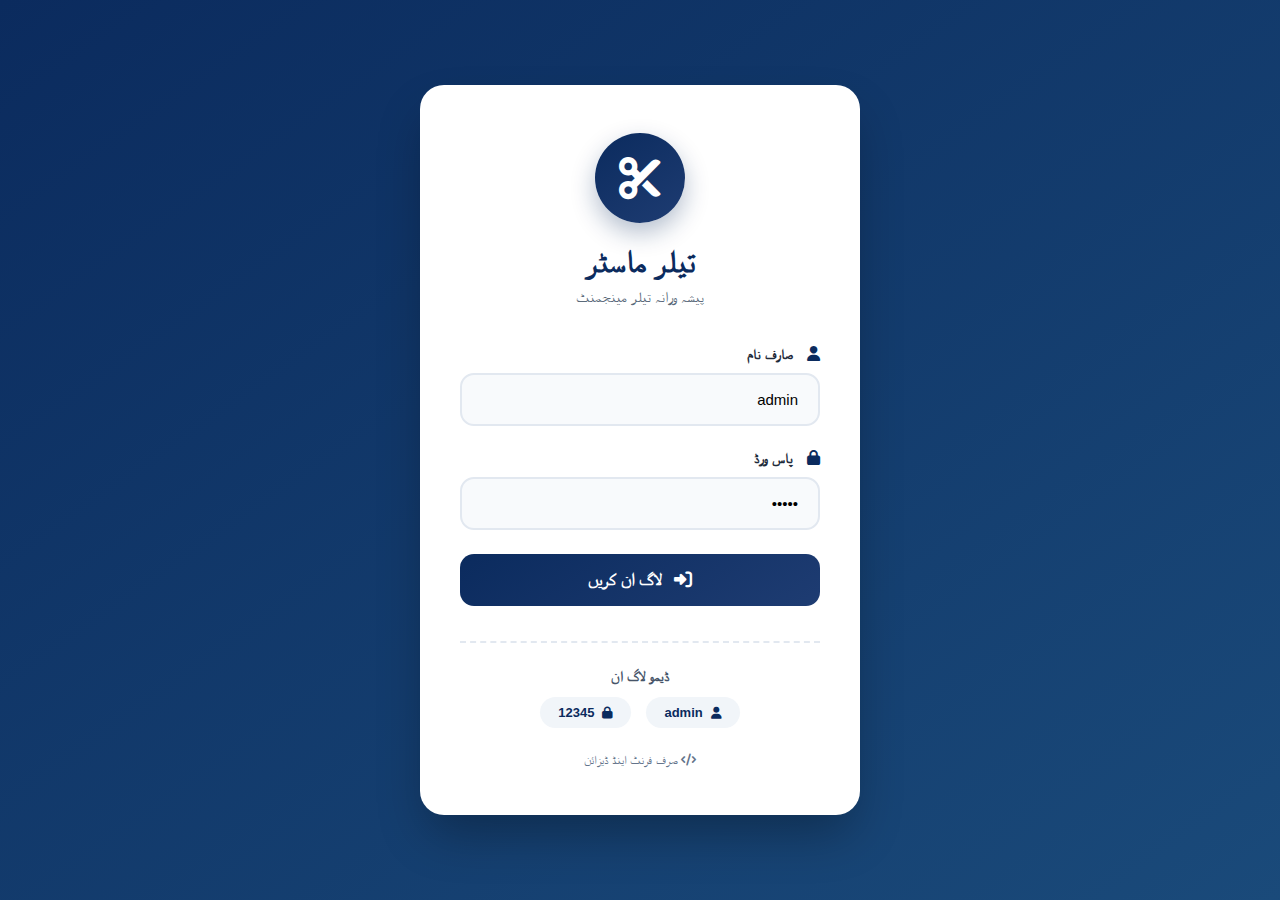
<file: templates/index.html>
<!DOCTYPE html>
<html lang="ur" dir="rtl">
<head>
    <meta charset="UTF-8">
    <meta name="viewport" content="width=device-width, initial-scale=1.0">
    <title>لاگ ان - تیلر مینجمنٹ</title>
    <link rel="stylesheet" href="https://cdnjs.cloudflare.com/ajax/libs/font-awesome/6.4.0/css/all.min.css">
    <style>
        /* گلوبل سٹائلز */
        * {
            margin: 0;
            padding: 0;
            box-sizing: border-box;
            font-family: 'Segoe UI', 'Tahoma', sans-serif;
        }

        body {
            background: linear-gradient(145deg, #0b2b5e 0%, #1a4a7a 100%);
            height: 100vh;
            display: flex;
            align-items: center;
            justify-content: center;
            padding: 20px;
        }

        /* لاگ ان کارڈ */
        .login-card {
            background: white;
            width: 100%;
            max-width: 440px;
            border-radius: 24px;
            box-shadow: 0 25px 50px -8px rgba(0, 0, 0, 0.3);
            padding: 48px 40px;
            transition: transform 0.3s;
        }

        .login-card:hover {
            transform: translateY(-5px);
        }

        /* لوگو سیکشن */
        .logo-section {
            text-align: center;
            margin-bottom: 40px;
        }

        .logo-icon {
            width: 90px;
            height: 90px;
            background: linear-gradient(145deg, #0b2b5e, #1e3c72);
            border-radius: 50%;
            display: flex;
            align-items: center;
            justify-content: center;
            margin: 0 auto 20px;
            box-shadow: 0 10px 25px rgba(11, 43, 94, 0.3);
        }

        .logo-icon i {
            font-size: 42px;
            color: white;
        }

        .logo-section h1 {
            font-size: 32px;
            font-weight: 700;
            color: #0b2b5e;
            margin-bottom: 8px;
            letter-spacing: 1px;
        }

        .logo-section p {
            color: #5a6a7a;
            font-size: 15px;
            font-weight: 500;
        }

        /* فارم گروپ */
        .form-group {
            margin-bottom: 24px;
        }

        .form-group label {
            display: block;
            margin-bottom: 10px;
            color: #1e2a3a;
            font-weight: 600;
            font-size: 14px;
        }

        .form-group label i {
            margin-left: 10px;
            color: #0b2b5e;
            font-size: 15px;
        }

        /* انپٹ فیلڈز */
        .input-field {
            width: 100%;
            padding: 16px 20px;
            border: 2px solid #e2e8f0;
            border-radius: 14px;
            font-size: 15px;
            transition: all 0.3s;
            background: #f8fafc;
        }

        .input-field:focus {
            border-color: #0b2b5e;
            background: white;
            outline: none;
            box-shadow: 0 0 0 4px rgba(11, 43, 94, 0.1);
        }

        .input-field::placeholder {
            color: #94a3b8;
            font-size: 14px;
        }

        /* لاگ ان بٹن */
        .login-btn {
            width: 100%;
            padding: 16px;
            background: linear-gradient(145deg, #0b2b5e, #1e3c72);
            border: none;
            border-radius: 14px;
            color: white;
            font-size: 17px;
            font-weight: 700;
            display: flex;
            align-items: center;
            justify-content: center;
            gap: 12px;
            cursor: pointer;
            transition: all 0.3s;
            margin-top: 16px;
        }

        .login-btn:hover {
            background: linear-gradient(145deg, #0e3570, #1e3c72);
            box-shadow: 0 15px 30px rgba(11, 43, 94, 0.3);
        }

        .login-btn i {
            font-size: 18px;
        }

        /* ڈیمو کریڈینشل */
        .demo-box {
            margin-top: 35px;
            padding-top: 25px;
            border-top: 2px dashed #e2e8f0;
            text-align: center;
        }

        .demo-box p {
            color: #475569;
            font-size: 14px;
            margin-bottom: 12px;
            font-weight: 600;
        }

        .credentials {
            display: flex;
            gap: 15px;
            justify-content: center;
            flex-wrap: wrap;
        }

        .cred-badge {
            background: #f1f5f9;
            padding: 8px 18px;
            border-radius: 50px;
            font-size: 13px;
            color: #0b2b5e;
            font-weight: 700;
            display: flex;
            align-items: center;
            gap: 8px;
        }

        .cred-badge i {
            color: #0b2b5e;
            font-size: 12px;
        }

        /* فوٹر */
        .footer-text {
            margin-top: 25px;
            text-align: center;
            color: #64748b;
            font-size: 12px;
        }

        /* ریسپانسیو */
        @media (max-width: 480px) {
            .login-card {
                padding: 35px 25px;
            }
            
            .logo-section h1 {
                font-size: 26px;
            }
            
            .logo-icon {
                width: 70px;
                height: 70px;
            }
            
            .logo-icon i {
                font-size: 32px;
            }
        }
    </style>
</head>
<body>
    <div class="login-card">
        <!-- لوگو -->
        <div class="logo-section">
            <div class="logo-icon">
                <i class="fas fa-cut"></i>
            </div>
            <h1>تیلر ماسٹر</h1>
            <p>پیشہ ورانہ تیلر مینجمنٹ</p>
        </div>

        <!-- لاگ ان فارم - صرف ڈسپلے کے لیے -->
        <form>
            <!-- صارف نام -->
            <div class="form-group">
                <label>
                    <i class="fas fa-user"></i>
                    صارف نام
                </label>
                <input type="text" class="input-field" placeholder="اپنا صارف نام درج کریں" value="admin" readonly onfocus="this.removeAttribute('readonly')">
            </div>

            <!-- پاس ورڈ -->
            <div class="form-group">
                <label>
                    <i class="fas fa-lock"></i>
                    پاس ورڈ
                </label>
                <input type="password" class="input-field" placeholder="اپنا پاس ورڈ درج کریں" value="12345" readonly onfocus="this.removeAttribute('readonly')">
            </div>

            <!-- لاگ ان بٹن - صرف ڈیزائن -->
            <button type="button" class="login-btn" onclick="alert('یہ صرف ڈیزائن ہے۔ بیک اینڈ نہیں ہے۔')">
                <i class="fas fa-sign-in-alt"></i>
                لاگ ان کریں
            </button>
        </form>

        <!-- ڈیمو کریڈینشل -->
        <div class="demo-box">
            <p>ڈیمو لاگ ان</p>
            <div class="credentials">
                <span class="cred-badge">
                    <i class="fas fa-user"></i>
                    admin
                </span>
                <span class="cred-badge">
                    <i class="fas fa-lock"></i>
                    12345
                </span>
            </div>
        </div>

        <!-- فوٹر -->
        <div class="footer-text">
            <i class="fas fa-code"></i>
            صرف فرنٹ اینڈ ڈیزائن
        </div>
    </div>
</body>
</html>
</file>
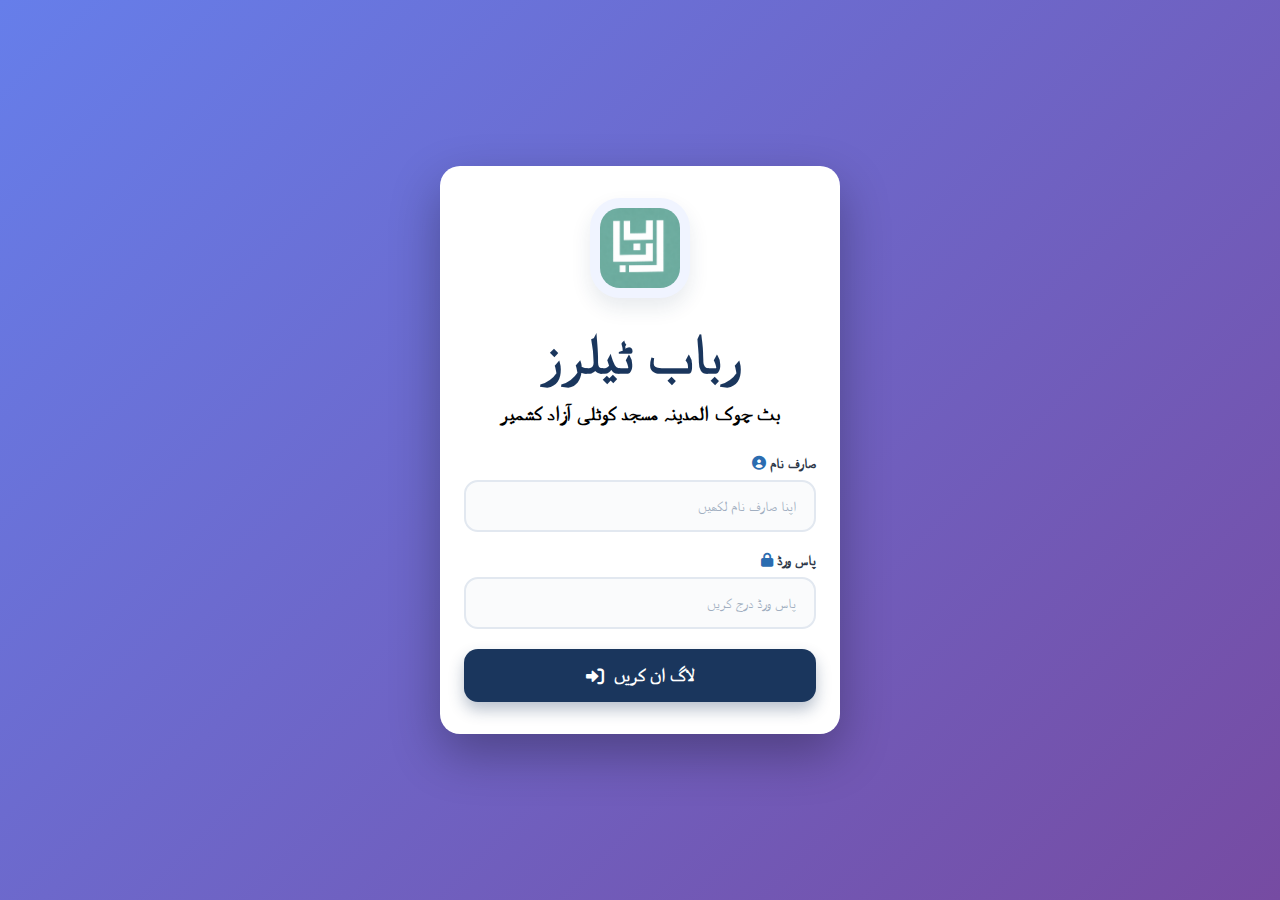
<file: templates/login.html>
<!DOCTYPE html>
<html lang="ur">
<head>
    <meta charset="UTF-8">
    <meta name="viewport" content="width=device-width, initial-scale=1.0, maximum-scale=1.0, user-scalable=yes">
    <title>درزی ایپ · لاگ ان</title>
    <!-- فونٹ ایشوم (آئیکنز کے لیے) -->
    <link rel="stylesheet" href="https://cdnjs.cloudflare.com/ajax/libs/font-awesome/6.0.0-beta3/css/all.min.css">
    <style>
        /* آپ کی دی ہوئی CSS بالکل ویسی ہی */
        * {
            margin: 0;
            padding: 0;
            box-sizing: border-box;
            font-family: 'Segoe UI', 'Noto Sans Arabic', 'Al Tarikh', 'Nafees', 'Jameel Noori Nastaleeq', sans-serif;
        }
        
        :root {
            --primary-color: #1a365d;
            --secondary-color: #2b6cb0;
            --accent-color: #e53e3e;
            --light-color: #f7fafc;
            --dark-color: #2d3748;
            --success-color: #38a169;
            --warning-color: #d69e2e;
            --sidebar-width: 250px;
            --header-height: 60px;
            --shadow: 0 2px 10px rgba(0, 0, 0, 0.1);
            --border-radius: 6px;
        }
        
        body {
            background: linear-gradient(135deg, #667eea 0%, #764ba2 100%);
            min-height: 100vh;
            display: flex;
            justify-content: center;
            align-items: center;
            padding: 16px;
            margin: 0;
        }
        
        /* Login Screen */
        .login-container {
            background: white;
            border-radius: 20px;
            padding: 32px 24px;
            width: 100%;
            max-width: 400px;
            box-shadow: 0 20px 50px rgba(0, 0, 0, 0.3);
            text-align: center;
            animation: fadeIn 0.5s ease;
        }
        
        @keyframes fadeIn {
            from { opacity: 0; transform: translateY(20px); }
            to { opacity: 1; transform: translateY(0); }
        }
        
        .login-logo {
            margin-bottom: 30px;
        }
        
        /* لوگو کے لیے مخصوص اسٹائل */
        .login-logo img {
            width: 100px;
            height: 100px;
            object-fit: contain;
            margin-bottom: 10px;
            border-radius: 30px;
            background: #f0f4ff;
            padding: 10px;
            box-shadow: 0 10px 20px rgba(26, 54, 93, 0.1);
        }
        
        .login-logo h1 {
            font-size: 55px;
            color: var(--primary-color);
            font-weight: 900;
            margin-top: 10px;
        }
        
        .login-logo p {
            color: #000000;
            font-size:20px;
            margin-top: 15px;
            font-weight: 800;
        
        }
        
        .login-form .form-group {
            margin-bottom: 20px;
            text-align: right;
        }
        
        .login-form label {
            display: block;
            margin-bottom: 8px;
            color: var(--dark-color);
            font-weight: 600;
            font-size: 14px;
            text-align: right;
        }
        
        .login-form label i {
            margin-left: 6px;
            color: var(--secondary-color);
        }
        
        .login-form input {
            width: 100%;
            padding: 15px 18px;
            border: 2px solid #e2e8f0;
            border-radius: 14px;
            font-size: 16px;
            transition: all 0.3s;
            background: #fafbfc;
            text-align: right;
        }
        
        .login-form input:focus {
            border-color: var(--secondary-color);
            background: white;
            box-shadow: 0 0 0 4px rgba(43, 108, 176, 0.1);
            outline: none;
        }
        
        .login-form input::placeholder {
            color: #a0aec0;
            font-size: 14px;
        }
        
        .login-btn {
            width: 100%;
            padding: 16px;
            background: var(--primary-color);
            color: white;
            border: none;
            border-radius: 14px;
            font-size: 18px;
            font-weight: 700;
            cursor: pointer;
            transition: all 0.3s;
            margin-top: 20px;
            display: flex;
            align-items: center;
            justify-content: center;
            gap: 10px;
            box-shadow: 0 8px 15px rgba(26, 54, 93, 0.3);
        }
        
        .login-btn:hover {
            background: var(--secondary-color);
            transform: translateY(-2px);
            box-shadow: 0 12px 20px rgba(43, 108, 176, 0.4);
        }
        
        .login-btn:active {
            transform: translateY(1px);
            box-shadow: 0 5px 10px rgba(26, 54, 93, 0.3);
        }
        
        /* موبائل کے لیے خاص اسٹائل */
        @media (max-width: 480px) {
            body {
                padding: 10px;
                background: linear-gradient(145deg, #5a67d8 0%, #6b46a1 100%);
            }
            
            .login-container {
                padding: 24px 18px;
                border-radius: 28px;
            }
            
            .login-logo img {
                width: 90px;
                height: 90px;
                border-radius: 25px;
            }
            
            .login-logo h1 {
                font-size: 24px;
            }
            
            .login-form input {
                padding: 16px;
                border-radius: 16px;
                font-size: 16px;
            }
            
            .login-btn {
                padding: 16px;
                font-size: 18px;
                border-radius: 16px;
            }
        }
        
        /* چھوٹی موبائل اسکرینز */
        @media (max-width: 360px) {
            .login-container {
                padding: 20px 15px;
            }
            
            .login-logo img {
                width: 80px;
                height: 80px;
            }
            
            .login-logo h1 {
                font-size: 22px;
            }
        }
        
        /* لینڈ اسکیپ موڈ */
        @media (max-height: 600px) and (orientation: landscape) {
            body {
                padding: 10px;
                align-items: flex-start;
                overflow-y: auto;
            }
            
            .login-container {
                margin: 20px auto;
            }
        }
    </style>
</head>
<body>
    <!-- صرف لاگ ان اسکرین -->
    <div class="login-container" id="loginScreen">
        <div class="login-logo">
            <!-- اب یہاں فونٹ ایشوم کا آئیکن رکھ دیا ہے تاکہ خراب نہ ہو -->
            <img src="../static/logo tailor.png" alt="درزی لوگو" style="width: 100px; height: 100px; object-fit: contain;">
            <h1>رباب ٹیلرز</h1>
            <p>بٹ چوک المدینہ مسجد کوٹلی آزاد کشمیر</p>
        </div>
        
        <form class="login-form" method="POST" action="/login">
    
            <div class="form-group">
                <label for="username">
                    <i class="fas fa-user-circle"></i> صارف نام
                </label>
                <input type="text" name="username" id="username" placeholder="اپنا صارف نام لکھیں" required>
            </div>
    
            <div class="form-group">
                <label for="password">
                    <i class="fas fa-lock"></i> پاس ورڈ
                </label>
                <input type="password" name="password" id="password" placeholder="پاس ورڈ درج کریں" required>
            </div>
    
            <button type="submit" class="login-btn">
                <i class="fas fa-sign-in-alt"></i> لاگ ان کریں
            </button>

        </form>
    </div>

    <!-- <script>
        (function() {
            const loginBtn = document.getElementById('loginBtn');
            const username = document.getElementById('username');
            const password = document.getElementById('password');
            
            // لوڈنگ اثر کے لیے
            function simulateLogin() {
                if(username.value.trim() === '' || password.value.trim() === '') {
                    alert('⚠️ خالی خانہ! براہ کرم صارف نام اور پاس ورڈ درج کریں');
                    return;
                }
                
                // بٹن کو ڈسایبل کریں اور لوڈنگ دکھائیں
                loginBtn.disabled = true;
                loginBtn.style.opacity = '0.8';
                loginBtn.innerHTML = `<i class="fas fa-spinner fa-pulse"></i> لاگ ان ہو رہا ہے...`;
                
                // اصلی ایپ کی طرح تاخیر (500ms)
                setTimeout(function() {
                    // اصل اطلاع
                    alert('✅ مبارک ہو! آپ لاگ ان ہو گئے۔\n\nیہ ایک ریسپانسیو ڈیمو ایپ ہے۔\nموبائل اور لیپ ٹاپ پر یکساں تجربہ۔');
                    
                    // بٹن کو دوبارہ فعال کریں
                    loginBtn.disabled = false;
                    loginBtn.style.opacity = '1';
                    loginBtn.innerHTML = '<i class="fas fa-sign-in-alt"></i> لاگ ان کریں';
                }, 800);
            }
            
            loginBtn.addEventListener('click', function(e) {
                e.preventDefault();
                simulateLogin();
            });
            
            // انٹر کی سہولت
            password.addEventListener('keypress', function(e) {
                if(e.key === 'Enter') {
                    e.preventDefault();
                    simulateLogin();
                }
            });
            
            username.addEventListener('keypress', function(e) {
                if(e.key === 'Enter') {
                    e.preventDefault();
                    simulateLogin();
                }
            });
            
            // موبائل کی بورڈ ظاہر ہونے پر ویو پورٹ ایڈجسٹمنٹ
            if(/Mobi|Android|iPhone|iPad|iPod/i.test(navigator.userAgent)) {
                const inputs = document.querySelectorAll('input');
                inputs.forEach(input => {
                    input.addEventListener('focus', function() {
                        setTimeout(() => {
                            this.scrollIntoView({ behavior: 'smooth', block: 'center' });
                        }, 300);
                    });
                });
            }
            
            // چھوٹی انیمیشن
            document.body.style.opacity = '0';
            document.body.style.transition = 'opacity 0.3s';
            window.addEventListener('load', function() {
                document.body.style.opacity = '1';
            });
        })();
    </script> -->
</body>
</html>
</file>
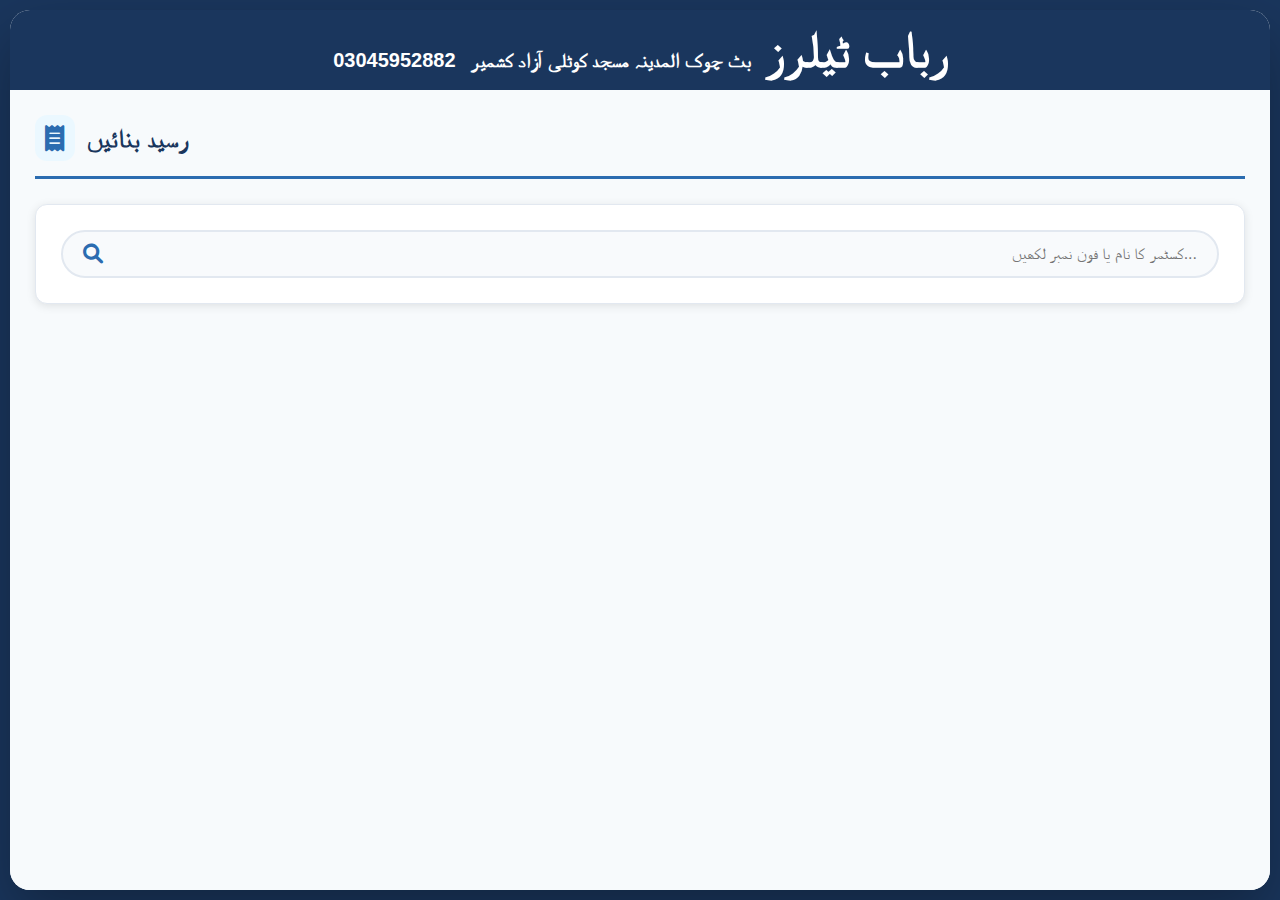
<file: templates/receipt.html>
<!DOCTYPE html>
<html lang="ur">
<head>
    <meta charset="UTF-8">
    <meta name="viewport" content="width=device-width, initial-scale=1.0">
    <title>رباب ٹیلرز · رسید</title>
    <link rel="stylesheet" href="https://cdnjs.cloudflare.com/ajax/libs/font-awesome/6.0.0-beta3/css/all.min.css">
    <style>
        * { margin: 0; padding: 0; box-sizing: border-box; font-family: 'Segoe UI', 'Noto Sans Arabic', sans-serif; }

        :root {
            --primary-color: #1a365d;
            --secondary-color: #2b6cb0;
            --accent-color: #e53e3e;
            --success-color: #38a169;
            --light-color: #f7fafc;
            --dark-color: #2d3748;
            --shadow: 0 2px 10px rgba(0,0,0,0.1);
            --header-height: 80px;
        }

        body {
            background: var(--primary-color);
            min-height: 100vh;
            display: flex;
            justify-content: center;
            align-items: flex-start;
            padding: 10px;
        }

        .fullscreen-container {
            width: 100%;
            min-height: calc(100vh - 20px);
            background: var(--light-color);
            border-radius: 20px;
            overflow: hidden;
            box-shadow: 0 25px 60px rgba(0,0,0,0.3);
            display: flex;
            flex-direction: column;
        }

        .app-header {
            height: var(--header-height);
            background: var(--primary-color);
            color: white;
            display: flex;
            justify-content: center;
            align-items: center;
            padding: 0 25px;
        }

        .user-info { display: flex; align-items: center; gap: 15px; padding: 8px 25px; }
        .user-info h1 { font-size: 50px; font-weight: 700; }
        .user-info span { font-size: 20px; font-weight: 600; color: white; margin-top: 20px; }

        .main-content { flex: 1; padding: 25px; background: #f7fafc; }

        .page-header {
            display: flex;
            justify-content: space-between;
            align-items: center;
            margin-bottom: 25px;
            padding-bottom: 15px;
            border-bottom: 3px solid var(--secondary-color);
        }

        .page-title { font-size: 26px; color: var(--primary-color); display: flex; align-items: center; gap: 12px; }
        .page-title i { color: var(--secondary-color); background: #ebf8ff; padding: 10px; border-radius: 12px; }

        .search-section {
            background: white;
            border-radius: 12px;
            padding: 25px;
            margin-bottom: 25px;
            box-shadow: var(--shadow);
            border: 1px solid #e2e8f0;
        }

        .search-box {
            display: flex;
            align-items: center;
            gap: 12px;
            background: #f8fafc;
            border: 2px solid #e2e8f0;
            border-radius: 50px;
            padding: 12px 20px;
            transition: border 0.3s;
        }

        .search-box:focus-within { border-color: var(--secondary-color); }
        .search-box i { color: var(--secondary-color); font-size: 20px; }
        .search-box input {
            flex: 1;
            border: none;
            background: transparent;
            font-size: 16px;
            outline: none;
            text-align: right;
        }

        .search-results { margin-top: 15px; display: none; }

        .result-item {
            display: flex;
            justify-content: space-between;
            align-items: center;
            padding: 14px 20px;
            border: 2px solid #e2e8f0;
            border-radius: 10px;
            margin-bottom: 8px;
            cursor: pointer;
            transition: all 0.2s;
            background: white;
        }

        .result-item:hover { border-color: var(--secondary-color); background: #ebf8ff; }
        .result-item .name { font-weight: 700; color: var(--primary-color); font-size: 16px; }
        .result-item .details { font-size: 14px; color: #666; margin-top: 3px; }
        .result-item .select-btn {
            background: var(--secondary-color);
            color: white;
            border: none;
            padding: 8px 18px;
            border-radius: 20px;
            cursor: pointer;
            font-size: 14px;
            font-weight: 600;
        }

        .no-results { text-align: center; padding: 20px; color: #999; font-size: 16px; }

        .receipt-wrapper {
            display: none;
            justify-content: center;
            margin-bottom: 25px;
        }

        .receipt-wrapper.visible { display: flex; }

        /* 58mm receipt */
        .receipt {
            width: 220px;
            background: white;
            padding: 10px 8px;
            font-family: 'Courier New', monospace;
            font-size: 11px;
            border: 1px dashed #ccc;
            box-shadow: 0 5px 20px rgba(0,0,0,0.1);
            direction: rtl;
        }

        .receipt-header { text-align: center; margin-bottom: 8px; border-bottom: 1px dashed #000; padding-bottom: 8px; }
        .receipt-header .shop-name { font-size: 14px; font-weight: bold; }
        .receipt-header .shop-addr { font-size: 9px; margin-top: 2px; }
        .receipt-header .shop-phone { font-size: 10px; margin-top: 2px; font-weight: bold; }

        .receipt-section { margin-bottom: 6px; border-bottom: 1px dashed #ccc; padding-bottom: 6px; }
        .receipt-section:last-child { border-bottom: none; }

        .receipt-section .sec-title {
            font-size: 10px;
            font-weight: bold;
            text-align: center;
            background: #000;
            color: white;
            padding: 2px;
            margin-bottom: 4px;
        }

        .receipt-row {
            display: flex;
            justify-content: space-between;
            margin-bottom: 2px;
            font-size: 10px;
        }

        .receipt-row .label { color: #555; }
        .receipt-row .value { font-weight: bold; }

        .receipt-measurements {
            display: grid;
            grid-template-columns: 1fr 1fr 1fr;
            gap: 2px;
            font-size: 9px;
        }

        .m-item { display: flex; justify-content: space-between; background: #f5f5f5; padding: 2px 4px; border-radius: 2px; }

        .receipt-footer {
            text-align: center;
            font-size: 9px;
            margin-top: 6px;
            border-top: 1px dashed #000;
            padding-top: 6px;
            color: #555;
        }

        .receipt-total-row {
            display: flex;
            justify-content: space-between;
            font-size: 11px;
            font-weight: bold;
            background: #000;
            color: white;
            padding: 3px 5px;
            margin: 3px 0;
        }

        .action-buttons {
            display: flex;
            justify-content: center;
            gap: 15px;
            margin-bottom: 25px;
            flex-wrap: wrap;
        }

        .btn {
            padding: 12px 30px;
            border: none;
            border-radius: 30px;
            font-size: 15px;
            font-weight: 700;
            cursor: pointer;
            transition: all 0.3s;
            display: flex;
            align-items: center;
            gap: 10px;
            box-shadow: 0 3px 10px rgba(0,0,0,0.1);
        }

        .btn-primary { background: var(--secondary-color); color: white; }
        .btn-primary:hover { background: #2c5282; transform: translateY(-2px); }
        .btn-success { background: var(--success-color); color: white; }
        .btn-success:hover { background: #2f855a; transform: translateY(-2px); }
        .btn-danger { background: var(--accent-color); color: white; }
        .btn-danger:hover { background: #c53030; transform: translateY(-2px); }

        .status-msg {
            text-align: center;
            padding: 12px;
            border-radius: 10px;
            margin-bottom: 15px;
            font-weight: 700;
            display: none;
        }

        .status-connecting { background: #feebc8; color: #b7791f; }
        .status-success { background: #c6f6d5; color: #276749; }
        .status-error { background: #fed7d7; color: #c53030; }

        /* ===== PRINT STYLES ===== */
        @media print {
            @page {
                size: 58mm auto;
                margin: 0;
            }

            html, body {
                width: 58mm !important;
                margin: 0 !important;
                padding: 0 !important;
                background: white !important;
            }

            body * { visibility: hidden !important; }

            #printArea, #printArea * { visibility: visible !important; }

            #printArea {
                position: absolute !important;
                top: 0 !important;
                left: 0 !important;
                width: 58mm !important;
                margin: 0 !important;
                padding: 0 !important;
            }

            #printArea .receipt {
                width: 58mm !important;
                border: none !important;
                box-shadow: none !important;
                padding: 3mm 2mm !important;
                font-size: 9px !important;
                font-family: 'Courier New', monospace !important;
            }

            .receipt-measurements {
                grid-template-columns: 1fr 1fr !important;
            }

            .fullscreen-container,
            .app-header,
            .main-content,
            .search-section,
            .action-buttons,
            .status-msg,
            .page-header {
                display: none !important;
            }

            .receipt-wrapper {
                display: block !important;
                margin: 0 !important;
                padding: 0 !important;
            }
        }
    </style>
</head>
<body>
<div class="fullscreen-container">

    <!-- Header -->
    <header class="app-header">
        <div class="user-info">
            <span>03045952882</span>
            <span>بٹ چوک المدینہ مسجد کوٹلی آزاد کشمیر</span>
            <h1>رباب ٹیلرز</h1>
        </div>
    </header>

    <!-- Main -->
    <div class="main-content">

        <div class="page-header">
            <h2 class="page-title">
                <i class="fas fa-receipt"></i>
                رسید بنائیں
            </h2>
        </div>

        <div class="status-msg" id="statusMsg"></div>

        <!-- Search -->
        <div class="search-section">
            <div class="search-box">
                <i class="fas fa-search"></i>
                <input type="text" id="searchInput" placeholder="کسٹمر کا نام یا فون نمبر لکھیں...">
            </div>
            <div class="search-results" id="searchResults"></div>
        </div>

        <!-- Receipt Preview - یہ print area بھی ہے -->
        <div class="receipt-wrapper" id="receiptWrapper">
            <div id="printArea">
                <div class="receipt" id="receiptContent">

                    <div class="receipt-header">
                        <div class="shop-name">رباب ٹیلرز</div>
                        <div class="shop-addr">بٹ چوک المدینہ مسجد کوٹلی آزاد کشمیر</div>
                        <div class="shop-phone">📞 03045952882</div>
                    </div>

                    <div class="receipt-section">
                        <div class="sec-title">کسٹمر معلومات</div>
                        <div class="receipt-row">
                            <span class="label">نام:</span>
                            <span class="value" id="r_name">-</span>
                        </div>
                        <div class="receipt-row">
                            <span class="label">فون:</span>
                            <span class="value" id="r_phone">-</span>
                        </div>
                        <div class="receipt-row">
                            <span class="label">ID:</span>
                            <span class="value" id="r_code">-</span>
                        </div>
                        <div class="receipt-row">
                            <span class="label">آرڈر تاریخ:</span>
                            <span class="value" id="r_order_date">-</span>
                        </div>
                        <div class="receipt-row">
                            <span class="label">ڈیلیوری:</span>
                            <span class="value" id="r_delivery_date">-</span>
                        </div>
                        <div class="receipt-row">
                            <span class="label">سوٹ:</span>
                            <span class="value" id="r_suits">-</span>
                        </div>
                    </div>

                    <div class="receipt-section">
                        <div class="sec-title">ناپ (انچ)</div>
                        <div class="receipt-measurements">
                            <div class="m-item"><span>قمیض</span><span id="r_qameez">-</span></div>
                            <div class="m-item"><span>بازو</span><span id="r_bazo">-</span></div>
                            <div class="m-item"><span>تیرہ</span><span id="r_tera">-</span></div>
                            <div class="m-item"><span>گلا</span><span id="r_gala">-</span></div>
                            <div class="m-item"><span>چھاتی</span><span id="r_chest">-</span></div>
                            <div class="m-item"><span>کمر</span><span id="r_kamar">-</span></div>
                            <div class="m-item"><span>شلوار</span><span id="r_shalwar">-</span></div>
                            <div class="m-item"><span>پونچہ</span><span id="r_poncha">-</span></div>
                            <div class="m-item"><span>پاجامہ</span><span id="r_pajama">-</span></div>
                        </div>
                        <div style="margin-top:4px; font-size:9px;">
                            <div class="receipt-row"><span class="label">گیرہ:</span><span id="r_gera">-</span></div>
                            <div class="receipt-row"><span class="label">کالر:</span><span id="r_collar">-</span></div>
                            <div class="receipt-row"><span class="label">سلائی:</span><span id="r_silai">-</span></div>
                            <div class="receipt-row"><span class="label">سامنے جیب:</span><span id="r_fp">-</span></div>
                            <div class="receipt-row"><span class="label">شلوار پاکٹ:</span><span id="r_sp">-</span></div>
                            <div class="receipt-row"><span class="label">بٹن:</span><span id="r_bt">-</span></div>
                        </div>
                    </div>

                    <div class="receipt-section">
                        <div class="sec-title">ادائیگی</div>
                        <div class="receipt-total-row">
                            <span>کل رقم</span>
                            <span id="r_total">-</span>
                        </div>
                        <div class="receipt-row">
                            <span class="label">ادائیگی:</span>
                            <span class="value" id="r_advance">-</span>
                        </div>
                        <div class="receipt-row">
                            <span class="label">بقایا:</span>
                            <span class="value" id="r_remaining" style="color:#e53e3e;">-</span>
                        </div>
                    </div>

                    <div class="receipt-section" id="notesSection" style="display:none;">
                        <div class="sec-title">ہدایات</div>
                        <div style="font-size:9px;" id="r_notes"></div>
                    </div>

                    <div class="receipt-footer">
                        شکریہ! دوبارہ تشریف لائیں 🙏
                    </div>

                </div>
            </div>
        </div>

        <!-- Buttons - Bluetooth ہٹا دیا، موبائل پرنٹ بٹن شامل کیا -->
        <div class="action-buttons" id="actionButtons" style="display:none;">
            <button class="btn btn-success" id="printMobileBtn">
                <i class="fas fa-print"></i> رسید پرنٹ کریں
            </button>
            <button class="btn btn-danger" id="clearBtn">
                <i class="fas fa-times"></i> صاف کریں
            </button>
        </div>

    </div>
</div>

<script>
    // ✅ Search
    const searchInput = document.getElementById('searchInput');
    const searchResults = document.getElementById('searchResults');
    let searchTimer;

    searchInput.addEventListener('input', function() {
        clearTimeout(searchTimer);
        const q = this.value.trim();
        if(q.length < 2) {
            searchResults.style.display = 'none';
            searchResults.innerHTML = '';
            return;
        }
        searchTimer = setTimeout(() => {
            fetch(`/search-customer?q=${encodeURIComponent(q)}`)
            .then(res => res.json())
            .then(data => {
                searchResults.style.display = 'block';
                if(data.customers.length === 0) {
                    searchResults.innerHTML = '<div class="no-results">❌ کوئی کسٹمر نہیں ملا</div>';
                    return;
                }
                searchResults.innerHTML = data.customers.map(c => `
                    <div class="result-item" onclick="loadReceipt(${c.id})">
                        <div>
                            <div class="name">${c.customer_name}</div>
                            <div class="details">${c.phone} · ${c.customer_code}</div>
                        </div>
                        <button class="select-btn">رسید بنائیں</button>
                    </div>
                `).join('');
            });
        }, 300);
    });

    // ✅ Load customer data
    function loadReceipt(id) {
        fetch(`/get-customer/${id}`)
        .then(res => res.json())
        .then(c => {
            document.getElementById('r_name').textContent = c.customer_name || '-';
            document.getElementById('r_phone').textContent = c.phone || '-';
            document.getElementById('r_code').textContent = c.customer_code || '-';
            document.getElementById('r_order_date').textContent = c.order_date || '-';
            document.getElementById('r_delivery_date').textContent = c.delivery_date || '-';
            document.getElementById('r_suits').textContent = c.suits || '-';

            document.getElementById('r_qameez').textContent = c.qameez_length || '-';
            document.getElementById('r_bazo').textContent = c.bazo || '-';
            document.getElementById('r_tera').textContent = c.tera || '-';
            document.getElementById('r_gala').textContent = c.gala || '-';
            document.getElementById('r_chest').textContent = c.chest || '-';
            document.getElementById('r_kamar').textContent = c.kamar || '-';
            document.getElementById('r_shalwar').textContent = c.shalwar || '-';
            document.getElementById('r_poncha').textContent = c.poncha || '-';
            document.getElementById('r_pajama').textContent = c.pajama || '-';

            const geraMap = {gol: 'گول', choras: 'چورس'};
            const collarMap = {collar: 'کالر', ban: 'بین'};
            const silaiMap = {single: 'سنگل', double: 'ڈبل'};
            const yesNo = {yes: 'ہاں', no: 'نہیں'};
            const btnMap = {simple: 'سادہ', color: 'رنگ'};

            document.getElementById('r_gera').textContent = geraMap[c.gera] || '-';
            document.getElementById('r_collar').textContent = collarMap[c.collar_type] || '-';
            document.getElementById('r_silai').textContent = silaiMap[c.silai] || '-';
            document.getElementById('r_fp').textContent = yesNo[c.front_pocket] || '-';
            document.getElementById('r_sp').textContent = yesNo[c.shalwar_pocket] || '-';
            document.getElementById('r_bt').textContent = btnMap[c.button_type] || '-';

            document.getElementById('r_total').textContent = c.total_amount ? `Rs. ${c.total_amount}` : '-';
            document.getElementById('r_advance').textContent = c.advance_payment ? `Rs. ${c.advance_payment}` : '-';
            document.getElementById('r_remaining').textContent = c.remaining_balance ? `Rs. ${c.remaining_balance}` : '-';

            if(c.notes) {
                document.getElementById('r_notes').textContent = c.notes;
                document.getElementById('notesSection').style.display = 'block';
            } else {
                document.getElementById('notesSection').style.display = 'none';
            }

            document.getElementById('receiptWrapper').classList.add('visible');
            document.getElementById('actionButtons').style.display = 'flex';
            searchResults.style.display = 'none';
            searchInput.value = c.customer_name;

            document.getElementById('receiptWrapper').scrollIntoView({behavior: 'smooth'});
        });
    }

    // ✅ موبائل اور ڈیسک ٹاپ دونوں کے لیے پرنٹ
    // صرف رسید پرنٹ ہوگی، باقی صفحہ نہیں
    document.getElementById('printMobileBtn').addEventListener('click', function() {
        window.print();
    });

    // ✅ Clear
    document.getElementById('clearBtn').addEventListener('click', function() {
        searchInput.value = '';
        searchResults.style.display = 'none';
        searchResults.innerHTML = '';
        document.getElementById('receiptWrapper').classList.remove('visible');
        document.getElementById('actionButtons').style.display = 'none';
        document.getElementById('statusMsg').style.display = 'none';
    });
</script>

</body>
</html>
</file>
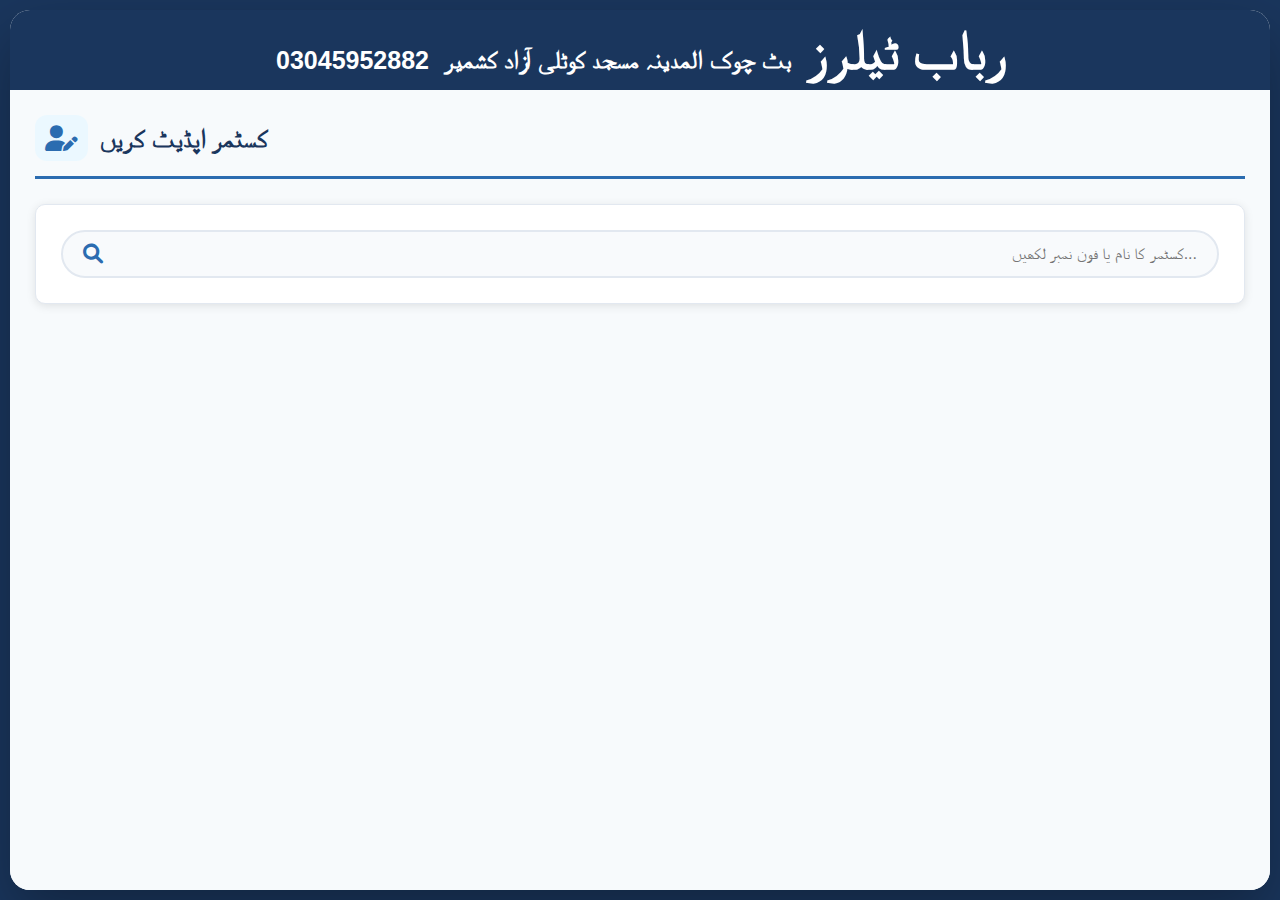
<file: templates/update-customer.html>
<!DOCTYPE html>
<html lang="ur">
<head>
    <meta charset="UTF-8">
    <meta name="viewport" content="width=device-width, initial-scale=1.0">
    <title>رباب ٹیلرز · کسٹمر اپڈیٹ</title>
    <link rel="stylesheet" href="https://cdnjs.cloudflare.com/ajax/libs/font-awesome/6.0.0-beta3/css/all.min.css">
    <style>
        * { margin: 0; padding: 0; box-sizing: border-box; font-family: 'Segoe UI', 'Noto Sans Arabic', 'Al Tarikh', 'Nafees', 'Jameel Noori Nastaleeq', sans-serif; }

        :root {
            --primary-color: #1a365d;
            --secondary-color: #2b6cb0;
            --accent-color: #e53e3e;
            --success-color: #38a169;
            --warning-color: #d69e2e;
            --light-color: #f7fafc;
            --dark-color: #2d3748;
            --shadow: 0 2px 10px rgba(0,0,0,0.1);
            --border-radius: 10px;
            --header-height: 80px;
        }

        body {
            background: var(--primary-color);
            height: 100vh;
            overflow: hidden;
            display: flex;
            justify-content: center;
            align-items: center;
            padding: 10px;
        }

        .fullscreen-container {
            width: 100%;
            height: 100%;
            background: var(--light-color);
            border-radius: 20px;
            overflow: hidden;
            box-shadow: 0 25px 60px rgba(0,0,0,0.3);
            display: flex;
            flex-direction: column;
        }

        /* Header */
        .app-header {
            height: var(--header-height);
            background: var(--primary-color);
            color: white;
            display: flex;
            justify-content: center;
            align-items: center;
            padding: 0 25px;
            box-shadow: var(--shadow);
        }

        .user-info { display: flex; align-items: center; gap: 15px; padding: 8px 25px; }
        .user-info h1 { font-size: 55px; font-weight: 900; }
        .user-info span { font-size: 25px; font-weight: 800; color: white; margin-top: 20px; }

        /* Main */
        .main-content { flex: 1; overflow: hidden; display: flex; flex-direction: column; }
        .content-area { flex: 1; padding: 25px; overflow-y: auto; background: #f7fafc; }

        .page-header {
            display: flex;
            justify-content: space-between;
            align-items: center;
            margin-bottom: 25px;
            padding-bottom: 15px;
            border-bottom: 3px solid var(--secondary-color);
        }

        .page-title { font-size: 26px; color: var(--primary-color); display: flex; align-items: center; gap: 12px; }
        .page-title i { color: var(--secondary-color); background: #ebf8ff; padding: 10px; border-radius: 12px; }

        /* Search Box */
        .search-section {
            background: white;
            border-radius: var(--border-radius);
            padding: 25px;
            margin-bottom: 25px;
            box-shadow: var(--shadow);
            border: 1px solid #e2e8f0;
        }

        .search-box {
            display: flex;
            align-items: center;
            gap: 12px;
            background: #f8fafc;
            border: 2px solid #e2e8f0;
            border-radius: 50px;
            padding: 12px 20px;
            transition: border 0.3s;
        }

        .search-box:focus-within { border-color: var(--secondary-color); }
        .search-box i { color: var(--secondary-color); font-size: 20px; }
        .search-box input {
            flex: 1;
            border: none;
            background: transparent;
            font-size: 16px;
            outline: none;
            text-align: right;
        }

        /* Search Results */
        .search-results {
            margin-top: 15px;
            display: none;
        }

        .result-item {
            display: flex;
            justify-content: space-between;
            align-items: center;
            padding: 14px 20px;
            border: 2px solid #e2e8f0;
            border-radius: var(--border-radius);
            margin-bottom: 8px;
            cursor: pointer;
            transition: all 0.2s;
            background: white;
        }

        .result-item:hover {
            border-color: var(--secondary-color);
            background: #ebf8ff;
            transform: translateX(-3px);
        }

        .result-item .name { font-weight: 700; color: var(--primary-color); font-size: 16px; }
        .result-item .details { font-size: 14px; color: #666; margin-top: 3px; }
        .result-item .select-btn {
            background: var(--secondary-color);
            color: white;
            border: none;
            padding: 8px 18px;
            border-radius: 20px;
            cursor: pointer;
            font-size: 14px;
            font-weight: 600;
        }

        .no-results {
            text-align: center;
            padding: 20px;
            color: #999;
            font-size: 16px;
        }

        /* Success Message */
        .alert-success {
            background: #c6f6d5;
            border: 2px solid #38a169;
            color: #276749;
            padding: 15px 25px;
            border-radius: var(--border-radius);
            font-size: 18px;
            font-weight: 700;
            text-align: center;
            margin-bottom: 20px;
            display: none;
        }

        /* Form */
        .form-section {
            background: white;
            border-radius: var(--border-radius);
            padding: 25px;
            margin-bottom: 25px;
            box-shadow: var(--shadow);
            border: 1px solid #e2e8f0;
            display: none;
        }

        .form-section.visible { display: block; }

        .section-header {
            display: flex;
            align-items: center;
            gap: 12px;
            margin-bottom: 20px;
            padding-bottom: 12px;
            border-bottom: 2px solid var(--secondary-color);
        }

        .section-header i { color: var(--secondary-color); font-size: 22px; background: #ebf8ff; padding: 8px; border-radius: 10px; }
        .section-header h3 { color: var(--primary-color); font-size: 20px; font-weight: 700; }

        .form-grid {
            display: grid;
            grid-template-columns: repeat(auto-fill, minmax(210px, 1fr));
            gap: 20px;
        }

        .form-group { margin-bottom: 0; }
        .form-group label { display: block; margin-bottom: 8px; color: var(--dark-color); font-weight: 700; font-size: 14px; }

        .form-control {
            width: 100%;
            padding: 12px 15px;
            border: 2px solid #e2e8f0;
            border-radius: var(--border-radius);
            font-size: 15px;
            text-align: right;
            transition: all 0.3s;
            background: #f8fafc;
        }

        .form-control:focus { border-color: var(--secondary-color); background: white; outline: none; }

        /* Measurements */
        .measurements-grid {
            display: grid;
            grid-template-columns: repeat(9, 1fr);
            gap: 15px;
        }

        .measurement-item {
            background: #f8fafc;
            padding: 15px;
            border-radius: var(--border-radius);
            border: 2px solid #e2e8f0;
            transition: all 0.3s;
        }

        .measurement-item:hover { border-color: var(--secondary-color); }
        .measurement-item label { display: block; color: var(--primary-color); font-weight: 700; margin-bottom: 10px; font-size: 15px; }
        .measurement-item input {
            width: 100%;
            padding: 10px;
            border: 2px solid #e2e8f0;
            border-radius: 8px;
            font-size: 16px;
            text-align: right;
            outline: none;
        }
        .measurement-item input:focus { border-color: var(--secondary-color); }

        /* Radio Options */
        .option-group {
            background: #f8fafc;
            padding: 15px;
            border-radius: var(--border-radius);
            border: 2px solid #e2e8f0;
        }

        .option-title { font-weight: 700; margin-bottom: 12px; color: var(--primary-color); font-size: 15px; }

        .radio-group { display: flex; flex-wrap: wrap; gap: 10px; }
        .radio-group label {
            display: flex;
            align-items: center;
            gap: 5px;
            background: white;
            padding: 6px 14px;
            border-radius: 20px;
            border: 2px solid #e2e8f0;
            cursor: pointer;
            font-size: 15px;
            font-weight: 600;
            transition: all 0.2s;
        }
        .radio-group label:hover { border-color: var(--secondary-color); background: #ebf8ff; }
        .radio-group input[type="radio"] { accent-color: var(--secondary-color); }

        /* Footer */
        .form-footer {
            padding: 20px 25px;
            background: white;
            border-top: 2px solid #e2e8f0;
            display: flex;
            justify-content: flex-end;
            gap: 15px;
        }

        .btn {
            padding: 12px 30px;
            border: none;
            border-radius: 30px;
            font-size: 15px;
            font-weight: 700;
            cursor: pointer;
            transition: all 0.3s;
            display: flex;
            align-items: center;
            gap: 10px;
            box-shadow: 0 3px 10px rgba(0,0,0,0.1);
        }

        .btn-primary { background: var(--secondary-color); color: white; }
        .btn-primary:hover { background: #2c5282; transform: translateY(-2px); }
        .btn-success { background: var(--success-color); color: white; }
        .btn-success:hover { background: #2f855a; transform: translateY(-2px); }
        .btn-danger { background: var(--accent-color); color: white; }
        .btn-danger:hover { background: #c53030; transform: translateY(-2px); }

        @media (max-width: 1200px) {
            .measurements-grid { grid-template-columns: repeat(3, 1fr); }
        }
        @media (max-width: 768px) {
            .measurements-grid, .form-grid { grid-template-columns: 1fr; }
        }
    </style>
</head>
<body>
<div class="fullscreen-container">

    <!-- Header -->
    <header class="app-header">
        <div class="user-info">
            <span>03045952882</span>
            <span>بٹ چوک المدینہ مسجد کوٹلی آزاد کشمیر</span>
            <h1>رباب ٹیلرز</h1>
        </div>
    </header>

    <!-- Main -->
    <div class="main-content">
        <div class="content-area">

            <!-- Page Header -->
            <div class="page-header">
                <h2 class="page-title">
                    <i class="fas fa-user-edit"></i>
                    کسٹمر اپڈیٹ کریں
                </h2>
            </div>

            <!-- Success Message -->
            <div class="alert-success" id="successMsg">
                ✅ کسٹمر کامیابی سے اپڈیٹ ہو گیا!
            </div>

            <!-- Search Section -->
            <div class="search-section">
                <div class="search-box">
                    <i class="fas fa-search"></i>
                    <input type="text" id="searchInput" placeholder="کسٹمر کا نام یا فون نمبر لکھیں...">
                </div>
                <div class="search-results" id="searchResults"></div>
            </div>

            <!-- Form — hidden until customer selected -->
            <form id="updateForm" method="POST" action="">

                <!-- Basic Info -->
                <div class="form-section" id="basicSection">
                    <div class="section-header">
                        <i class="fas fa-info-circle"></i>
                        <h3>بنیادی معلومات</h3>
                    </div>
                    <div class="form-grid">
                  
                        <div class="form-group">
                            <label><i class="fas fa-calendar-check"></i> ڈیلیوری تاریخ *</label>
                            <input type="date" class="form-control" name="delivery_date" id="f_delivery_date">
                        </div>

                        <div class="form-group">
                            <label><i class="fas fa-calendar-alt"></i> آرڈر تاریخ *</label>
                            <input type="date" class="form-control" name="order_date" id="f_order_date">
                        </div>

                        <div class="form-group">
                            <label><i class="fas fa-sort-numeric-up"></i> سوٹ کی تعداد *</label>
                            <input type="number" class="form-control" name="suits" id="f_suits" min="1">
                        </div>

                        <div class="form-group">
                            <label><i class="fas fa-phone"></i> فون نمبر *</label>
                            <input type="tel" class="form-control" name="phone" id="f_phone" required>
                        </div>

                        <div class="form-group">
                            <label><i class="fas fa-user"></i> کسٹمر کا نام *</label>
                            <input type="text" class="form-control" name="customer_name" id="f_customer_name" required>
                        </div>

                        <div class="form-group">
                            <label><i class="fas fa-sort-numeric-down"></i> ID</label>
                            <input type="text" class="form-control" name="customer_code" id="f_customer_code" readonly>
                        </div>

                    </div>
                </div>

                <!-- Measurements -->
                <div class="form-section" id="measureSection">
                    <div class="section-header">
                        <i class="fas fa-ruler"></i>
                        <h3>ناپ (انچ میں)</h3>
                    </div>
                    <div class="measurements-grid">
 
                        <div class="measurement-item">
                            <label>پاجامہ</label>
                            <input type="number" name="pajama" id="f_pajama" step="0.5">
                        </div>

                        <div class="measurement-item">
                            <label>پونچہ</label>
                            <input type="number" name="poncha" id="f_poncha" step="0.5">
                        </div>

                        <div class="measurement-item">
                            <label>شلوار</label>
                            <input type="number" name="shalwar" id="f_shalwar" step="0.5">
                        </div>

                        <div class="measurement-item">
                            <label>کمر</label>
                            <input type="number" name="kamar" id="f_kamar" step="0.5">
                        </div>

                        <div class="measurement-item">
                            <label>چھاتی</label>
                            <input type="number" name="chest" id="f_chest" step="0.5">
                        </div>

                        <div class="measurement-item">
                            <label>گلا</label>
                            <input type="number" name="gala" id="f_gala" step="0.5">
                        </div>

                        <div class="measurement-item">
                            <label>تیرہ</label>
                            <input type="number" name="tera" id="f_tera" step="0.5">
                        </div>

                        <div class="measurement-item">
                            <label>بازو</label>
                            <input type="number" name="bazo" id="f_bazo" step="0.5">
                        </div>

                        <div class="measurement-item">
                            <label>قمیض لمبائی</label>
                            <input type="number" name="qameez_length" id="f_qameez_length" step="0.5">
                        </div>

                        <!-- Radio Options -->
                        <div class="option-group">
                            <div class="option-title">گیرہ</div>
                            <div class="radio-group">
                                <label><input type="radio" name="gera" id="gera_gol" value="gol"> گول</label>
                                <label><input type="radio" name="gera" id="gera_choras" value="choras"> چورس</label>
                            </div>
                        </div>

                        <div class="option-group">
                            <div class="option-title">کالر یا بین</div>
                            <div class="radio-group">
                                <label><input type="radio" name="collar_type" id="collar_collar" value="collar"> کالر</label>
                                <label><input type="radio" name="collar_type" id="collar_ban" value="ban"> بین</label>
                            </div>
                        </div>

                        <div class="option-group">
                            <div class="option-title">سلائی</div>
                            <div class="radio-group">
                                <label><input type="radio" name="silai" id="silai_single" value="single"> سنگل</label>
                                <label><input type="radio" name="silai" id="silai_double" value="double"> ڈبل</label>
                            </div>
                        </div>

                        <div class="option-group">
                            <div class="option-title">سامنے جیب</div>
                            <div class="radio-group">
                                <label><input type="radio" name="front_pocket" id="fp_yes" value="yes"> ہاں</label>
                                <label><input type="radio" name="front_pocket" id="fp_no" value="no"> نہیں</label>
                            </div>
                        </div>

                        <div class="option-group">
                            <div class="option-title">شلوار پاکٹ</div>
                            <div class="radio-group">
                                <label><input type="radio" name="shalwar_pocket" id="sp_yes" value="yes"> ہاں</label>
                                <label><input type="radio" name="shalwar_pocket" id="sp_no" value="no"> نہیں</label>
                            </div>
                        </div>

                        <div class="option-group">
                            <div class="option-title">بٹن</div>
                            <div class="radio-group">
                                <label><input type="radio" name="button_type" id="bt_simple" value="simple"> سادہ</label>
                                <label><input type="radio" name="button_type" id="bt_color" value="color"> رنگ</label>
                            </div>
                        </div>
                    </div>
                </div>

                <!-- Payment -->
                <div class="form-section" id="paymentSection">
                    <div class="section-header">
                        <i class="fas fa-money-bill-wave"></i>
                        <h3>ادائیگی اور ہدایات</h3>
                    </div>
                    <div class="form-grid">

                        <div class="form-group">
                            <label>بقایا</label>
                            <input type="number" name="remaining_balance" id="f_remaining_balance" class="form-control" readonly>
                        </div>

                        <div class="form-group">
                            <label>ادائیگی *</label>
                            <input type="number" name="advance_payment" id="f_advance_payment" class="form-control">
                        </div>

                        <div class="form-group">
                            <label>کل رقم *</label>
                            <input type="number" name="total_amount" id="f_total_amount" class="form-control">
                        </div>
                    </div>
                    <div class="form-group" style="margin-top:20px;">
                        <label>خصوصی ہدایات</label>
                        <textarea name="notes" id="f_notes" class="form-control" rows="3"></textarea>
                    </div>
                </div>

            </form>

        </div>
    </div>

    <!-- Footer Buttons -->
    <div class="form-footer" id="formFooter" style="display:none;">
        <button class="btn btn-danger" id="cancelBtn">
            <i class="fas fa-times"></i> منسوخ کریں
        </button>
        <button class="btn btn-success" id="saveBtn">
            <i class="fas fa-save"></i> اپڈیٹ کریں
        </button>
    </div>

</div>

<script>
    let selectedCustomerId = null;

    // ✅ Search
    const searchInput = document.getElementById('searchInput');
    const searchResults = document.getElementById('searchResults');

    let searchTimer;
    searchInput.addEventListener('input', function() {
        clearTimeout(searchTimer);
        const q = this.value.trim();

        if(q.length < 2) {
            searchResults.style.display = 'none';
            searchResults.innerHTML = '';
            return;
        }

        searchTimer = setTimeout(() => {
            fetch(`/search-customer?q=${encodeURIComponent(q)}`)
            .then(res => res.json())
            .then(data => {
                searchResults.style.display = 'block';
                if(data.customers.length === 0) {
                    searchResults.innerHTML = '<div class="no-results">❌ کوئی کسٹمر نہیں ملا</div>';
                    return;
                }
                searchResults.innerHTML = data.customers.map(c => `
                    <div class="result-item" onclick="selectCustomer(${c.id})">
                        <div>
                            <div class="name">${c.customer_name}</div>
                            <div class="details">${c.phone} · ${c.customer_code}</div>
                        </div>
                        <button class="select-btn">منتخب کریں</button>
                    </div>
                `).join('');
            });
        }, 300);
    });

    // ✅ Select Customer - load data into form
    function selectCustomer(id) {
        fetch(`/get-customer/${id}`)
        .then(res => res.json())
        .then(c => {
            selectedCustomerId = c.id;

            // Basic info
            document.getElementById('f_customer_code').value = c.customer_code || '';
            document.getElementById('f_customer_name').value = c.customer_name || '';
            document.getElementById('f_phone').value = c.phone || '';
            document.getElementById('f_suits').value = c.suits || '';
            document.getElementById('f_order_date').value = c.order_date || '';
            document.getElementById('f_delivery_date').value = c.delivery_date || '';

            // Measurements
            document.getElementById('f_qameez_length').value = c.qameez_length || '';
            document.getElementById('f_bazo').value = c.bazo || '';
            document.getElementById('f_tera').value = c.tera || '';
            document.getElementById('f_gala').value = c.gala || '';
            document.getElementById('f_chest').value = c.chest || '';
            document.getElementById('f_kamar').value = c.kamar || '';
            document.getElementById('f_shalwar').value = c.shalwar || '';
            document.getElementById('f_poncha').value = c.poncha || '';
            document.getElementById('f_pajama').value = c.pajama || '';

            // Radios
            if(c.gera) document.querySelector(`input[name="gera"][value="${c.gera}"]`).checked = true;
            if(c.collar_type) document.querySelector(`input[name="collar_type"][value="${c.collar_type}"]`).checked = true;
            if(c.silai) document.querySelector(`input[name="silai"][value="${c.silai}"]`).checked = true;
            if(c.front_pocket) document.querySelector(`input[name="front_pocket"][value="${c.front_pocket}"]`).checked = true;
            if(c.shalwar_pocket) document.querySelector(`input[name="shalwar_pocket"][value="${c.shalwar_pocket}"]`).checked = true;
            if(c.button_type) document.querySelector(`input[name="button_type"][value="${c.button_type}"]`).checked = true;

            // Payment
            document.getElementById('f_total_amount').value = c.total_amount || '';
            document.getElementById('f_advance_payment').value = c.advance_payment || '';
            document.getElementById('f_remaining_balance').value = c.remaining_balance || '';
            document.getElementById('f_notes').value = c.notes || '';

            // Form action update
            document.getElementById('updateForm').action = `/update-customer/${c.id}`;

            // Show form sections
            document.getElementById('basicSection').classList.add('visible');
            document.getElementById('measureSection').classList.add('visible');
            document.getElementById('paymentSection').classList.add('visible');
            document.getElementById('formFooter').style.display = 'flex';

            // Hide search results
            searchResults.style.display = 'none';
            searchInput.value = c.customer_name;

            // Scroll to form
            document.getElementById('basicSection').scrollIntoView({behavior: 'smooth'});
        });
    }

    // ✅ Auto calculate remaining
    document.getElementById('f_total_amount').addEventListener('input', calcRemaining);
    document.getElementById('f_advance_payment').addEventListener('input', calcRemaining);

    function calcRemaining() {
        const total = parseFloat(document.getElementById('f_total_amount').value) || 0;
        const advance = parseFloat(document.getElementById('f_advance_payment').value) || 0;
        document.getElementById('f_remaining_balance').value = total - advance;
    }

    // ✅ Save Button
    document.getElementById('saveBtn').addEventListener('click', function() {
        const form = document.getElementById('updateForm');
        if(form.checkValidity()) {
            form.submit();
        } else {
            form.reportValidity();
        }
    });

    // ✅ Cancel Button
    document.getElementById('cancelBtn').addEventListener('click', function() {
        if(confirm('کیا آپ واقعی منسوخ کرنا چاہتے ہیں؟')) {
            window.location.href = '/dashboard';
        }
    });

    // ✅ Show success message if redirected with success=1
    const urlParams = new URLSearchParams(window.location.search);
    if(urlParams.get('success') === '1') {
        const msg = document.getElementById('successMsg');
        msg.style.display = 'block';
        setTimeout(() => msg.style.display = 'none', 3000);
    }
</script>

</body>
</html>
</file>
